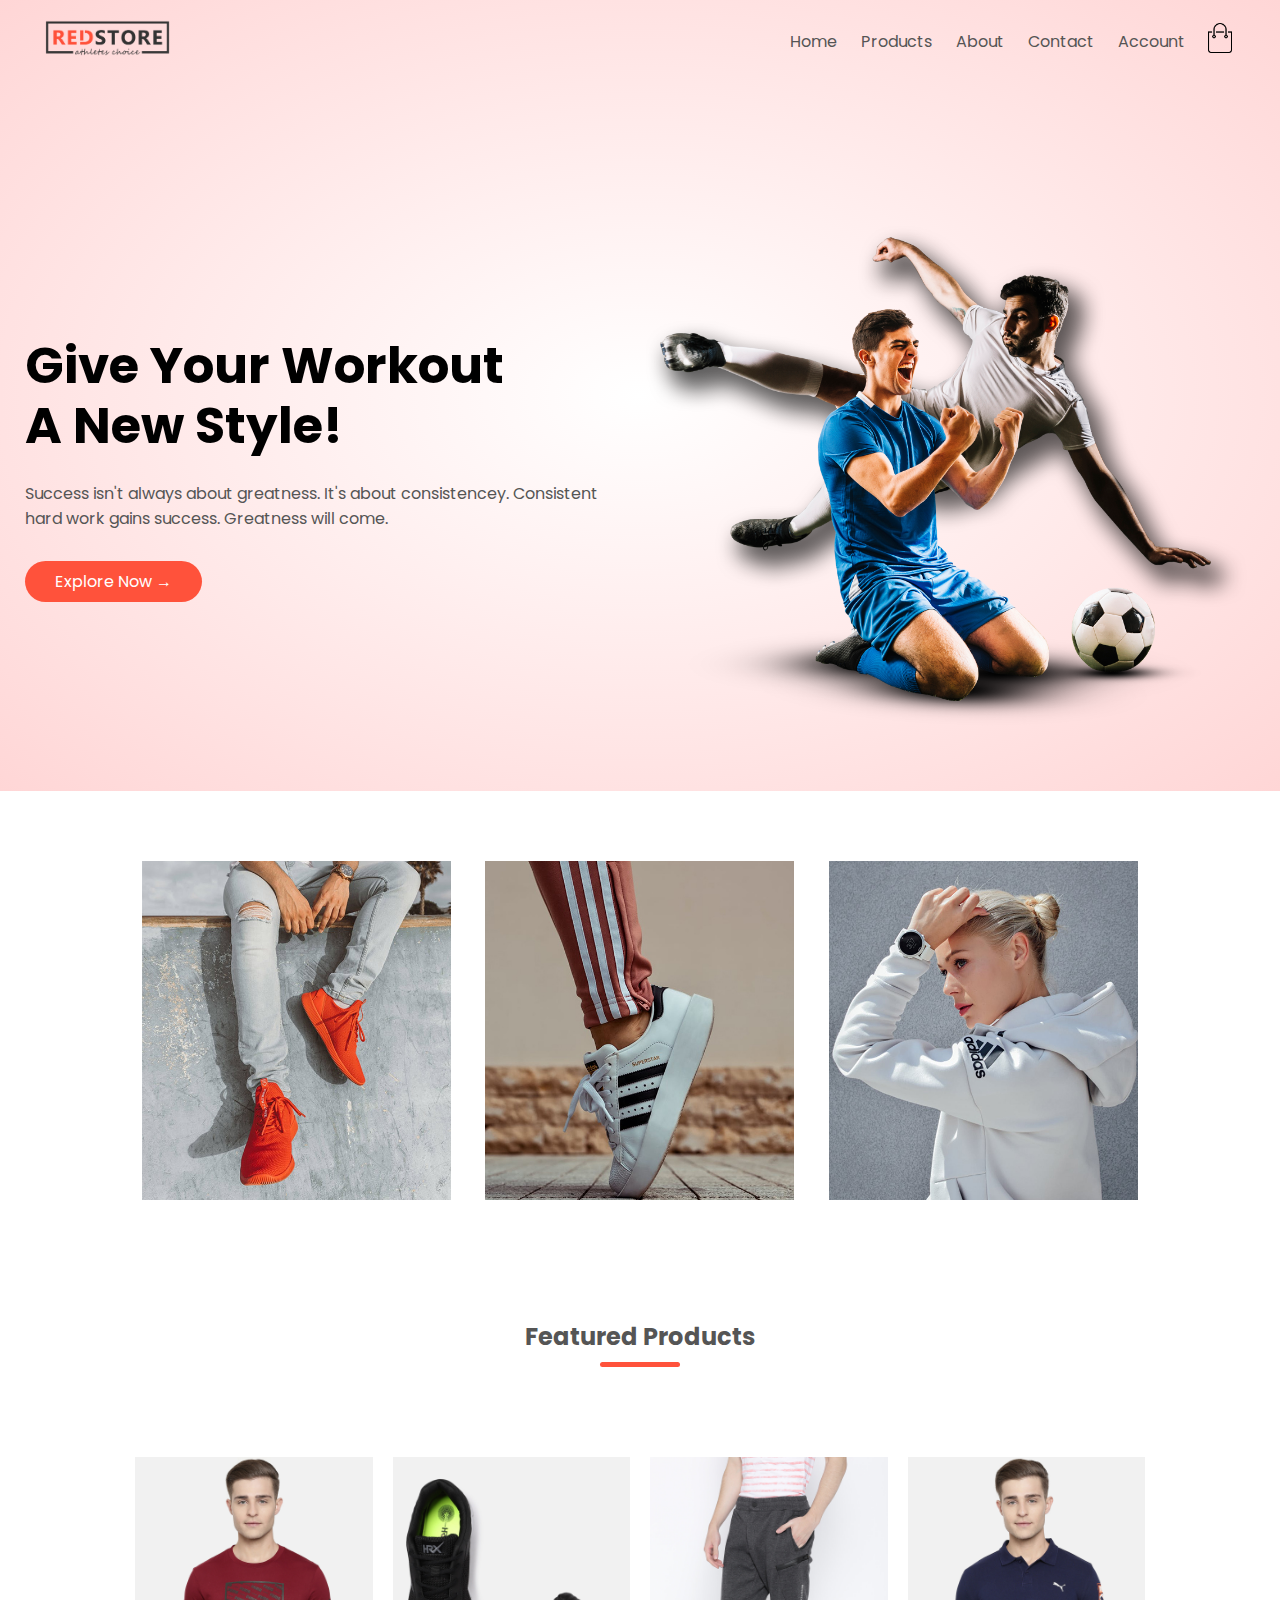
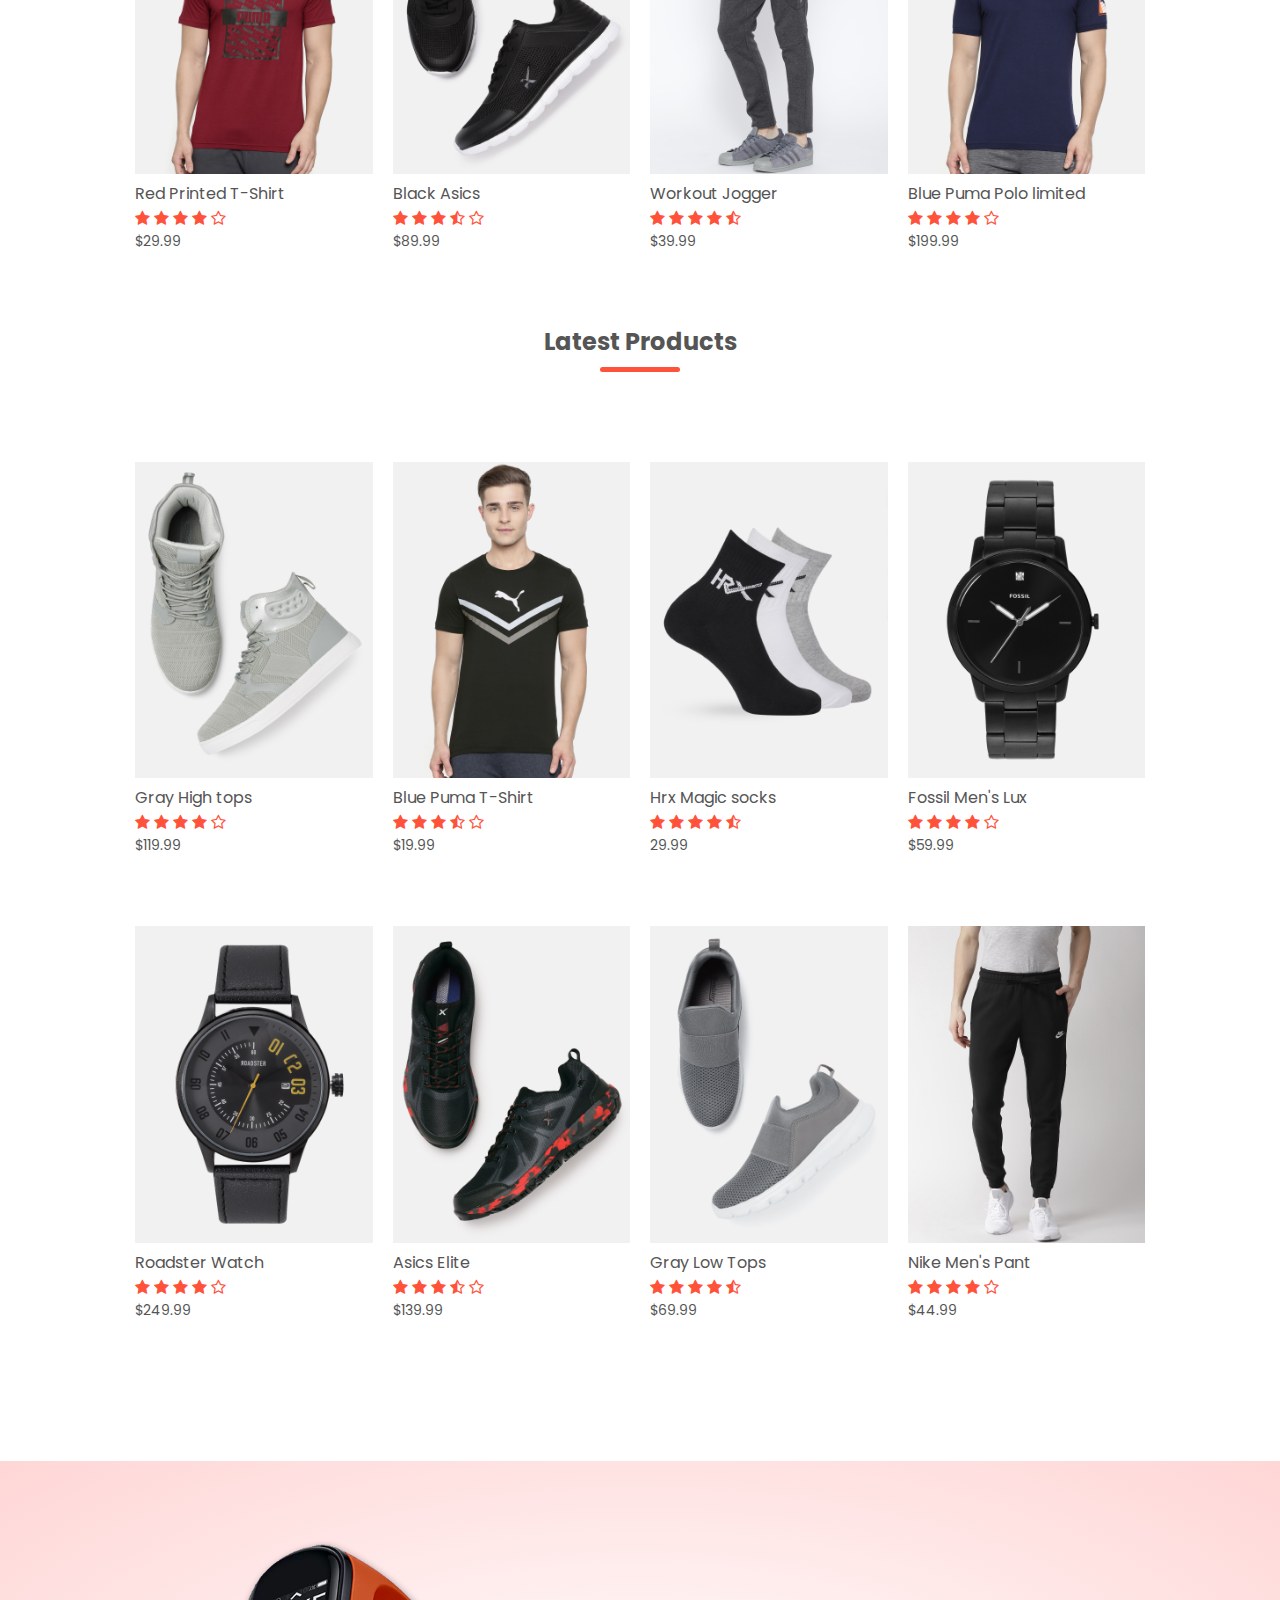
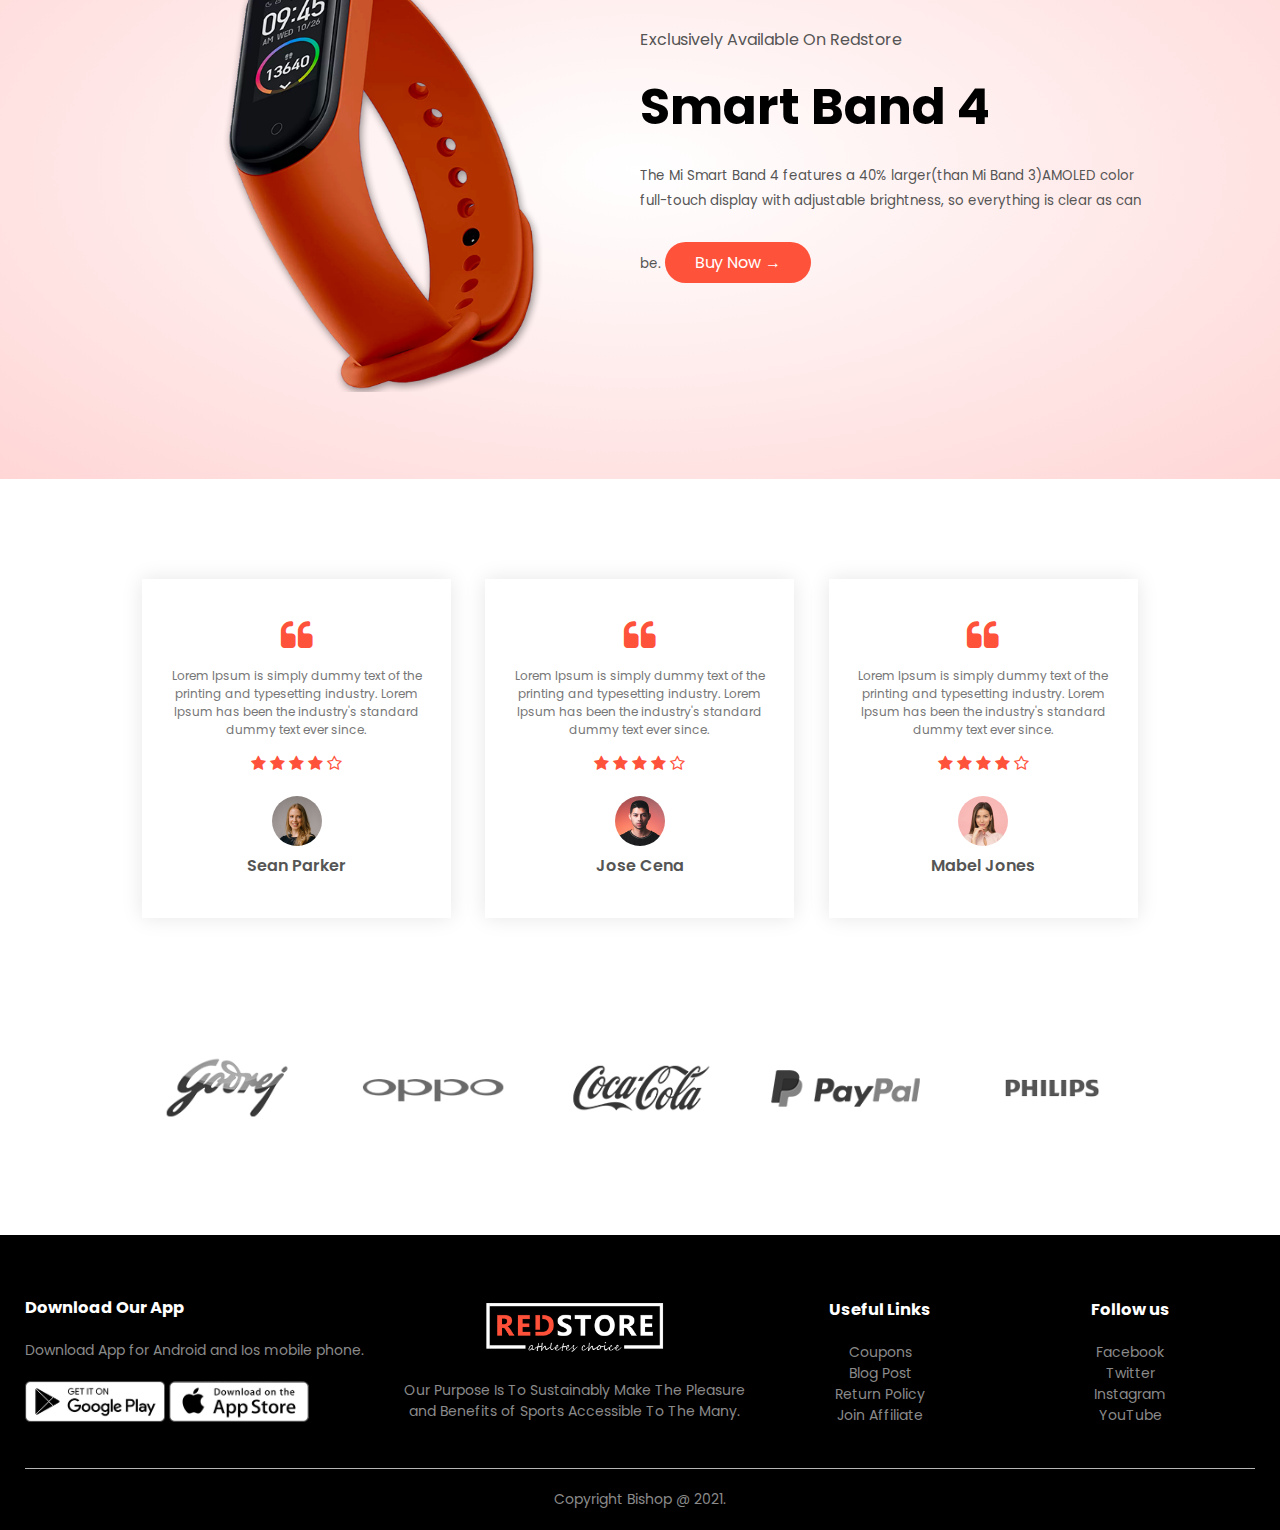
<file: index.html>
<!DOCTYPE html>
<html lang="en" dir="ltr">

<head>
  <meta charset="utf-8">
  <meta name="viewport" content="width=device-width, initial-scale=1.0">
  <title>Bishop-Store</title>
  <!-- style sheet -->
  <link rel="stylesheet" href="style.css">
  <!-- Google Fonts -->
  <link href="https://fonts.googleapis.com/css2?family=Poppins:wght@300;400;500;600;700&display=swap" rel="stylesheet">
  <!-- Font Awesome -->
  <link rel="stylesheet" href="https://stackpath.bootstrapcdn.com/font-awesome/4.7.0/css/font-awesome.min.css">


</head>

<body>
  <div class="header">
    <div class="container">
      <div class="navbar">
        <div class="logo">
          <a href="index.html"><img src="images/logo.png" width="125px"></a>
        </div>
        <nav>
          <ul id="MenuItems">
            <li><a href="index.html">Home</a></li>
            <li><a href="products.html">Products</a></li>
            <li><a href="">About</a></li>
            <li><a href="">Contact</a></li>
            <li><a href="account.html">Account</a></li>
          </ul>
        </nav>
         <a href="cart.html"><img src="./images/cart.png" width="30px" height="30px"></a>
        <img src="./images/menu.png" class="menu-icon" onclick="menutoggle()">
      </div>
      <div class="row">
        <div class="col-2">
          <h1>Give Your Workout<br>A New Style!</h1>
          <p>Success isn't always about greatness. It's about consistencey. Consistent<br>hard work gains success. Greatness will come.</p>
          <a href="" class="btn">Explore Now &#8594;</a>
        </div>
        <div class="col-2">
          <img src="./images/image1.png">
        </div>
      </div>
    </div>
  </div>



  <!-- Featured Categories -->
  <div class="categories">
    <div class="small-container">
      <div class="row">
        <div class="col-3">
          <img src="./images/category-1.jpg">
        </div>
        <div class="col-3">
          <img src="./images/category-2.jpg">
        </div>
        <div class="col-3">
          <img src="./images/category-3.jpg">
        </div>
      </div>
    </div>

  </div>
  <!-- featured Products -->
  <div class="small-container">
    <h2 class="title">Featured Products</h2>
    <div class="row">
      <div class="col-4">
        <a href="product-details.html"><img src="./images/product-1.jpg"></a>
        <a href="product-details.html"><h4>Red Printed T-Shirt</h4></a>
        <div class="rating">
          <i class="fa fa-star"></i>
          <i class="fa fa-star"></i>
          <i class="fa fa-star"></i>
          <i class="fa fa-star"></i>
          <i class="fa fa-star-o"></i>
        </div>
        <p>$29.99</p>
      </div>
      <div class="col-4">
        <img src="./images/product-2.jpg">
        <h4>Black Asics</h4>
        <div class="rating">
          <i class="fa fa-star"></i>
          <i class="fa fa-star"></i>
          <i class="fa fa-star"></i>
          <i class="fa fa-star-half-o"></i>
          <i class="fa fa-star-o"></i>
        </div>
        <p>$89.99</p>
      </div>
      <div class="col-4">
        <img src="./images/product-3.jpg">
        <h4>Workout Jogger</h4>
        <div class="rating">
          <i class="fa fa-star"></i>
          <i class="fa fa-star"></i>
          <i class="fa fa-star"></i>
          <i class="fa fa-star"></i>
          <i class="fa fa-star-half-o"></i>
        </div>
        <p>$39.99</p>
      </div>
      <div class="col-4">
        <img src="./images/product-4.jpg">
        <h4>Blue Puma Polo limited</h4>
        <div class="rating">
          <i class="fa fa-star"></i>
          <i class="fa fa-star"></i>
          <i class="fa fa-star"></i>
          <i class="fa fa-star"></i>
          <i class="fa fa-star-o"></i>
        </div>
        <p>$199.99</p>
      </div>
    </div>
    <h2 class="title">Latest Products</h2>
    <div class="row">
      <div class="col-4">
        <img src="./images/product-5.jpg">
        <h4>Gray High tops</h4>
        <div class="rating">
          <i class="fa fa-star"></i>
          <i class="fa fa-star"></i>
          <i class="fa fa-star"></i>
          <i class="fa fa-star"></i>
          <i class="fa fa-star-o"></i>
        </div>
        <p>$119.99</p>
      </div>
      <div class="col-4">
        <img src="./images/product-6.jpg">
        <h4>Blue Puma T-Shirt</h4>
        <div class="rating">
          <i class="fa fa-star"></i>
          <i class="fa fa-star"></i>
          <i class="fa fa-star"></i>
          <i class="fa fa-star-half-o"></i>
          <i class="fa fa-star-o"></i>
        </div>
        <p>$19.99</p>
      </div>
      <div class="col-4">
        <img src="./images/product-7.jpg">
        <h4>Hrx Magic socks</h4>
        <div class="rating">
          <i class="fa fa-star"></i>
          <i class="fa fa-star"></i>
          <i class="fa fa-star"></i>
          <i class="fa fa-star"></i>
          <i class="fa fa-star-half-o"></i>
        </div>
        <p>29.99</p>
      </div>
      <div class="col-4">
        <img src="./images/product-8.jpg">
        <h4>Fossil Men's Lux</h4>
        <div class="rating">
          <i class="fa fa-star"></i>
          <i class="fa fa-star"></i>
          <i class="fa fa-star"></i>
          <i class="fa fa-star"></i>
          <i class="fa fa-star-o"></i>
        </div>
        <p>$59.99</p>
      </div>
      <div class="row">
        <div class="col-4">
          <img src="./images/product-9.jpg">
          <h4>Roadster Watch</h4>
          <div class="rating">
            <i class="fa fa-star"></i>
            <i class="fa fa-star"></i>
            <i class="fa fa-star"></i>
            <i class="fa fa-star"></i>
            <i class="fa fa-star-o"></i>
          </div>
          <p>$249.99</p>
        </div>
        <div class="col-4">
          <img src="./images/product-10.jpg">
          <h4>Asics Elite</h4>
          <div class="rating">
            <i class="fa fa-star"></i>
            <i class="fa fa-star"></i>
            <i class="fa fa-star"></i>
            <i class="fa fa-star-half-o"></i>
            <i class="fa fa-star-o"></i>
          </div>
          <p>$139.99</p>
        </div>
        <div class="col-4">
          <img src="./images/product-11.jpg">
          <h4>Gray Low Tops</h4>
          <div class="rating">
            <i class="fa fa-star"></i>
            <i class="fa fa-star"></i>
            <i class="fa fa-star"></i>
            <i class="fa fa-star"></i>
            <i class="fa fa-star-half-o"></i>
          </div>
          <p>$69.99</p>
        </div>
        <div class="col-4">
          <img src="./images/product-12.jpg">
          <h4>Nike Men's Pant</h4>
          <div class="rating">
            <i class="fa fa-star"></i>
            <i class="fa fa-star"></i>
            <i class="fa fa-star"></i>
            <i class="fa fa-star"></i>
            <i class="fa fa-star-o"></i>
          </div>
          <p>$44.99</p>
        </div>
      </div>
    </div>
  </div>
  <!-- Offers -->
  <div class="offer">
    <div class="small-container" class="offer-img">
      <div class="row">
        <div class="col-2">
          <img src="./images/exclusive.png">
        </div>
        <div class="col-2">
          <p>Exclusively Available On Redstore</p>
          <h1>Smart Band 4</h1>
          <small>The Mi Smart Band 4 features a 40% larger(than Mi Band 3)AMOLED color full-touch display with adjustable brightness, so everything is clear as can be.</small>
          <a href="" class="btn">Buy Now &#8594;</a>
        </div>
      </div>
    </div>
  </div>

  <!--- Testimonials ---->
  <div class="testimonial">
    <div class="small-container">
      <div class="row">
        <div class="col-3">
          <i class="fa fa-quote-left"></i>
          <p>Lorem Ipsum is simply dummy text of the printing and typesetting industry. Lorem Ipsum has been the industry's standard dummy text ever since.</p>
          <div class="rating">
            <i class="fa fa-star"></i>
            <i class="fa fa-star"></i>
            <i class="fa fa-star"></i>
            <i class="fa fa-star"></i>
            <i class="fa fa-star-o"></i>
          </div>
          <img src="./images/user-1.png">
          <h3>Sean Parker</h3>
        </div>
        <div class="col-3">
          <i class="fa fa-quote-left"></i>
          <p>Lorem Ipsum is simply dummy text of the printing and typesetting industry. Lorem Ipsum has been the industry's standard dummy text ever since.</p>
          <div class="rating">
            <i class="fa fa-star"></i>
            <i class="fa fa-star"></i>
            <i class="fa fa-star"></i>
            <i class="fa fa-star"></i>
            <i class="fa fa-star-o"></i>
          </div>
          <img src="./images/user-2.png">
          <h3>Jose Cena</h3>
        </div>
        <div class="col-3">
          <i class="fa fa-quote-left"></i>
          <p>Lorem Ipsum is simply dummy text of the printing and typesetting industry. Lorem Ipsum has been the industry's standard dummy text ever since.</p>
          <div class="rating">
            <i class="fa fa-star"></i>
            <i class="fa fa-star"></i>
            <i class="fa fa-star"></i>
            <i class="fa fa-star"></i>
            <i class="fa fa-star-o"></i>
          </div>
          <img src="./images/user-3.png">
          <h3>Mabel Jones</h3>
        </div>
      </div>
    </div>
  </div>

  <!--- Brands --->
  <div class="brands">
    <div class="small-container">
      <div class="row">
        <div class="col-5">
          <img src="./images/logo-godrej.png">
        </div>
        <div class="col-5">
          <img src="./images/logo-oppo.png">
        </div>
        <div class="col-5">
          <img src="./images/logo-coca-cola.png">
        </div>
        <div class="col-5">
          <img src="./images/logo-paypal.png">
        </div>
        <div class="col-5">
          <img src="./images/logo-philips.png">
        </div>
      </div>
    </div>
  </div>

  <!-- -footer---->
  <div class="footer">
    <div class="container">
      <div class="row">
        <div class="footer-col-1">
          <h3>Download Our App</h3>
          <p>Download App for Android and Ios mobile phone.</p>
          <div class="app-logo">
            <img src="./images/play-store.png">
            <img src="./images/app-store.png">
          </div>
        </div>
        <div class="footer-col-2">
          <img src="./images/logo-white.png">
          <p>Our Purpose Is To Sustainably Make The Pleasure and Benefits of Sports Accessible To The Many.</p>
        </div>
        <div class="footer-col-3">
          <h3>Useful Links</h3>
          <ul>
            <li>Coupons</li>
            <li>Blog Post</li>
            <li>Return Policy</li>
            <li>Join Affiliate</li>
          </ul>
        </div>
        <div class="footer-col-4">
          <h3>Follow us</h3>
          <ul>
            <li>Facebook</li>
            <li>Twitter</li>
            <li>Instagram</li>
            <li>YouTube</li>
          </ul>
        </div>
      </div>
      <hr>
      <p class="copyright">Copyright Bishop @ 2021.</p>
    </div>
  </div>

  <!--- JavaScript For Togg;e Menu ---->
  <script>
    var MenuItems = document.getElementById("MenuItems");

    MenuItems.style.maxHeight = "0px";

    function menutoggle() {
      if (MenuItems.style.maxHeight == "0px") {
        MenuItems.style.maxHeight = "200px";

      } else {
        MenuItems.style.maxHeight = "0px";
      }
    }
  </script>

</body>

</html>
</file>
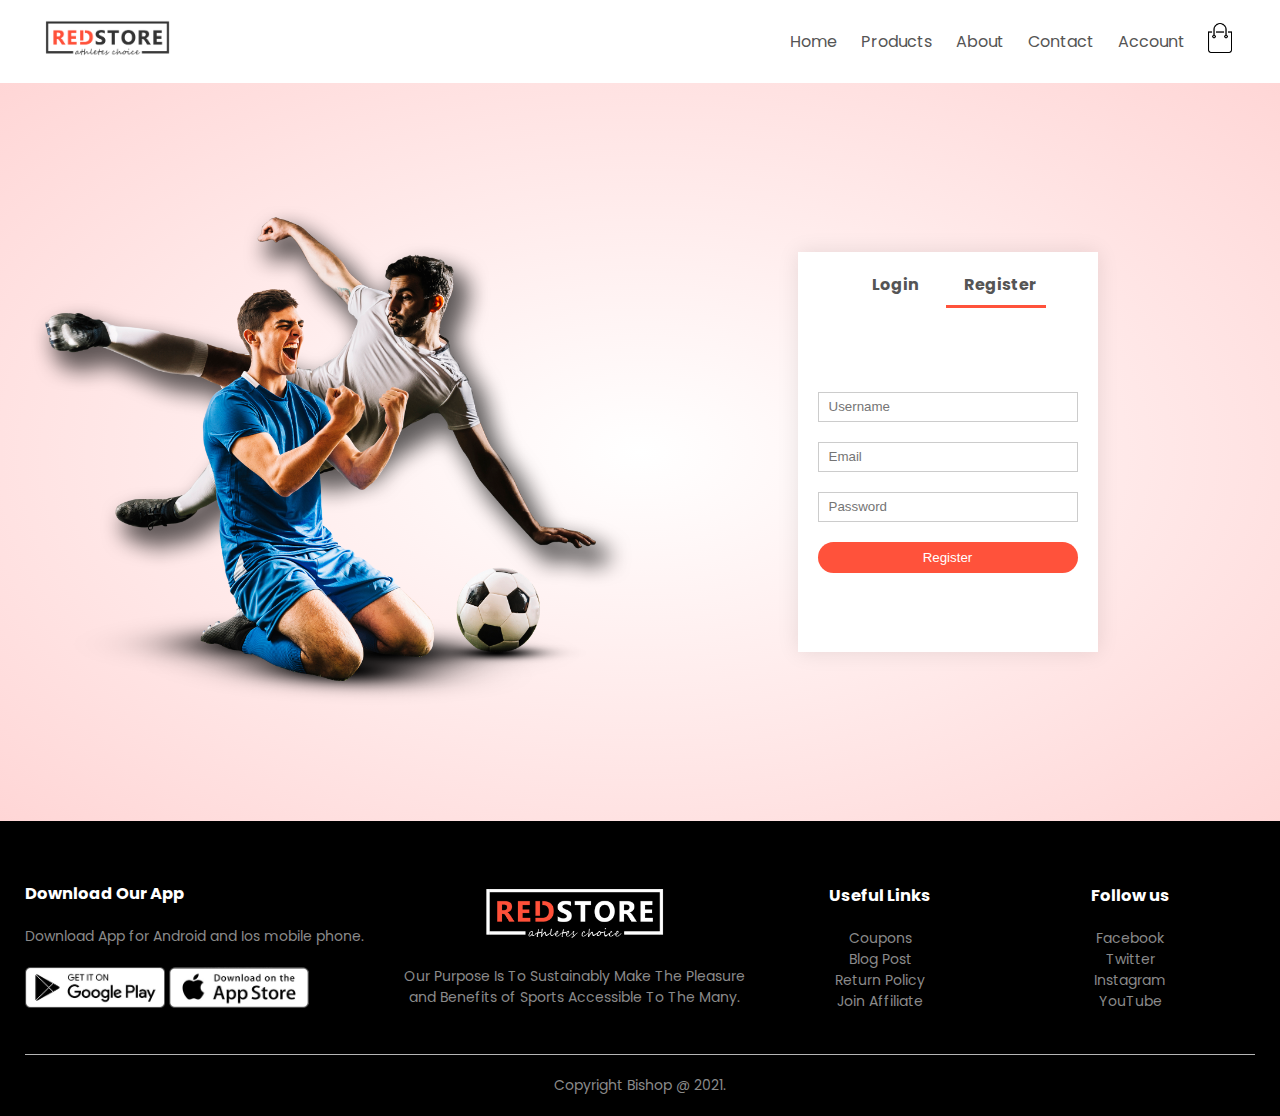
<file: account.html>
<!DOCTYPE html>
<html lang="en" dir="ltr">

<head>
  <meta charset="utf-8">
  <meta name="viewport" content="width=device-width, initial-scale=1.0">
  <title>All Products - BishopStore</title>
  <!-- style sheet -->
  <link rel="stylesheet" href="style.css">
  <!-- Google Fonts -->
  <link href="https://fonts.googleapis.com/css2?family=Poppins:wght@300;400;500;600;700&display=swap" rel="stylesheet">
  <!-- Font Awesome -->
  <link rel="stylesheet" href="https://stackpath.bootstrapcdn.com/font-awesome/4.7.0/css/font-awesome.min.css">


</head>

<body>
  <div class="container">
    <div class="navbar">
      <div class="logo">
        <a href="index.html"><img src="images/logo.png" width="125px"></a>
      </div>
      <nav>
        <ul id="MenuItems">
          <li><a href="index.html">Home</a></li>
          <li><a href="products.html">Products</a></li>
          <li><a href="">About</a></li>
          <li><a href="">Contact</a></li>
          <li><a href="account.html">Account</a></li>
        </ul>
      </nav>
       <a href="cart.html"><img src="./images/cart.png" width="30px" height="30px"></a>
      <img src="./images/menu.png" class="menu-icon" onclick="menutoggle()">
    </div>
  </div>
  <!----- Account-Page ------->
  <div class="account-page">
    <div class="container">
      <div class="row">
        <div class="col-2">
          <img src="./images/image1.png" width="100%">
        </div>

        <div class="col-2">
          <div class="form-container">
            <div class="form-btn">
              <span onclick="Login()">Login</span>
              <span onclick="register()">Register</span>
              <hr id="Indicator">
            </div>

            <form id="LoginForm">
              <input type="text" placeholder="Username">
              <input type="password" placeholder="Password">
              <button type="submit" class="btn">Login</button>
              <a href="#">Forgot Password</a>
            </form>

            <form id="RegForm">
              <input type="text" placeholder="Username">
              <input type="email" placeholder="Email">
              <input type="password" placeholder="Password">
              <button type="submit" class="btn">Register</button>
            </form>
          </div>
        </div>
      </div>
    </div>
  </div>
  <!-- -footer---->
  <div class="footer">
    <div class="container">
      <div class="row">
        <div class="footer-col-1">
          <h3>Download Our App</h3>
          <p>Download App for Android and Ios mobile phone.</p>
          <div class="app-logo">
            <img src="./images/play-store.png">
            <img src="./images/app-store.png">
          </div>
        </div>
        <div class="footer-col-2">
          <img src="./images/logo-white.png">
          <p>Our Purpose Is To Sustainably Make The Pleasure and Benefits of Sports Accessible To The Many.</p>
        </div>
        <div class="footer-col-3">
          <h3>Useful Links</h3>
          <ul>
            <li>Coupons</li>
            <li>Blog Post</li>
            <li>Return Policy</li>
            <li>Join Affiliate</li>
          </ul>
        </div>
        <div class="footer-col-4">
          <h3>Follow us</h3>
          <ul>
            <li>Facebook</li>
            <li>Twitter</li>
            <li>Instagram</li>
            <li>YouTube</li>
          </ul>
        </div>
      </div>
      <hr>
      <p class="copyright">Copyright Bishop @ 2021.</p>
    </div>
  </div>

  <!--- JavaScript For Togg;e Menu ---->
  <script>
    var MenuItems = document.getElementById("MenuItems");

    MenuItems.style.maxHeight = "0px";

    function menutoggle() {
      if (MenuItems.style.maxHeight == "0px") {
        MenuItems.style.maxHeight = "200px";

      } else {
        MenuItems.style.maxHeight = "0px";
      }
    }
  </script>

  <!----- JavaScript For Toggle Form ------->
  <script>
    var LoginForm = document.getElementById("LoginForm");
    var RegForm = document.getElementById("RegForm");
    var Indicator = document.getElementById("Indicator");

      function register() {
        RegForm.style.transform = "translateX(0px)";
        LoginForm.style.transform = "translateX(0px)";
        Indicator.style.transform = "translateX(100px)";
    }

      function Login() {
        RegForm.style.transform = "translateX(300px)";
        LoginForm.style.transform = "translateX(300px)";
        Indicator.style.transform = "translateX(0px)";
    }
  </script>


</body>

</html>
</file>
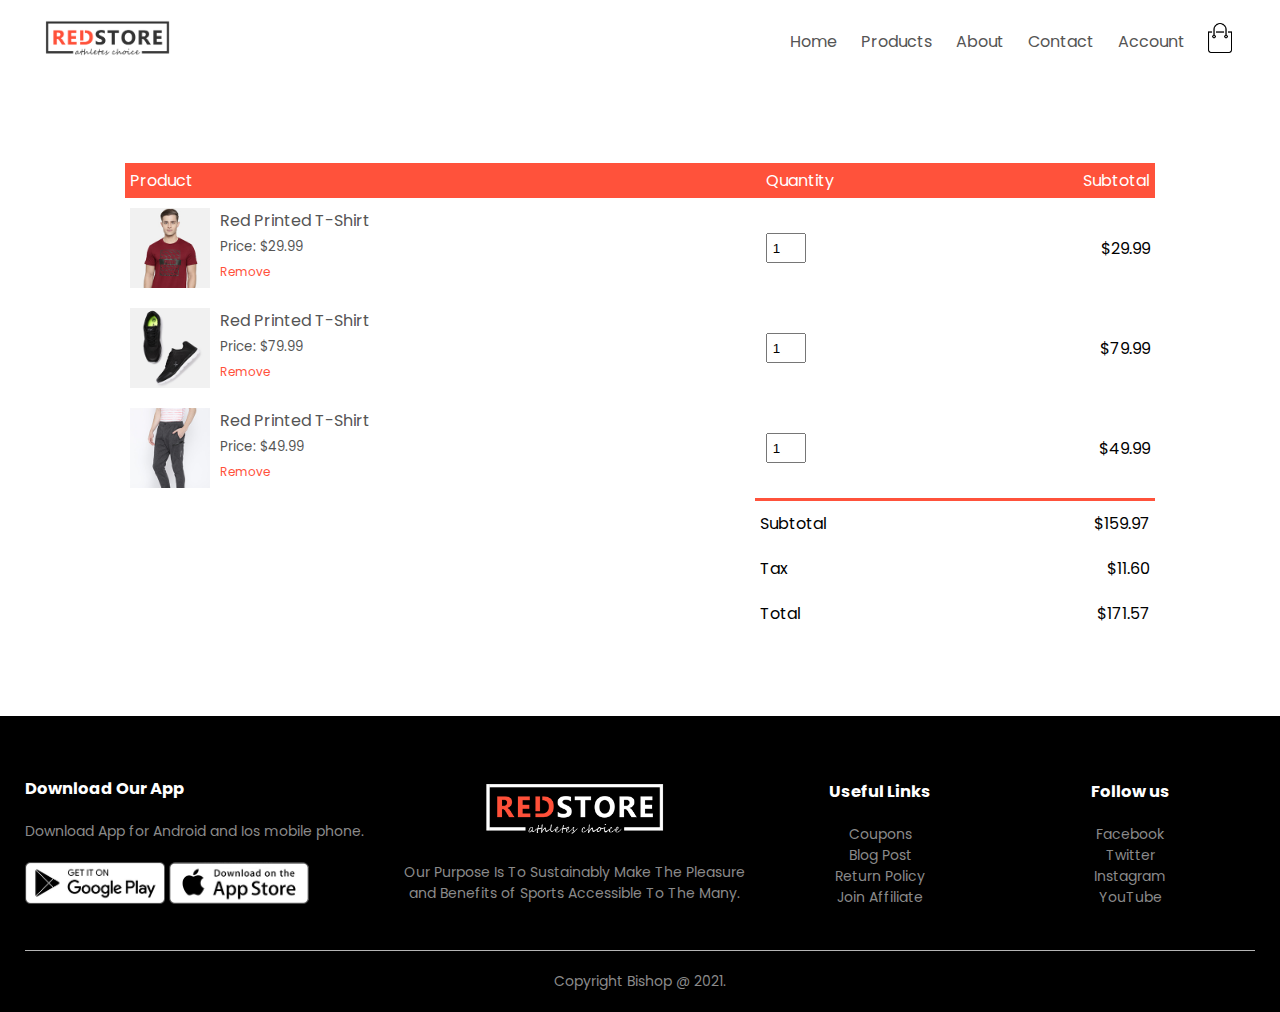
<file: cart.html>
<!DOCTYPE html>
<html lang="en" dir="ltr">

<head>
  <meta charset="utf-8">
  <meta name="viewport" content="width=device-width, initial-scale=1.0">
  <title>All Products - BishopStore</title>
  <!-- style sheet -->
  <link rel="stylesheet" href="style.css">
  <!-- Google Fonts -->
  <link href="https://fonts.googleapis.com/css2?family=Poppins:wght@300;400;500;600;700&display=swap" rel="stylesheet">
  <!-- Font Awesome -->
  <link rel="stylesheet" href="https://stackpath.bootstrapcdn.com/font-awesome/4.7.0/css/font-awesome.min.css">


</head>

<body>
  <div class="container">
    <div class="navbar">
      <div class="logo">
        <a href="index.html"><img src="images/logo.png" width="125px"></a>
      </div>
      <nav>
        <ul id="MenuItems">
          <li><a href="index.html">Home</a></li>
          <li><a href="products.html">Products</a></li>
          <li><a href="">About</a></li>
          <li><a href="">Contact</a></li>
          <li><a href="account.html">Account</a></li>
        </ul>
      </nav>
       <a href="cart.html"><img src="./images/cart.png" width="30px" height="30px"></a>
      <img src="./images/menu.png" class="menu-icon" onclick="menutoggle()">
    </div>
  </div>
  <!------ Cart Item Deatails ------>
  <div class="small-container cart-page">
    <table>
      <tr>
        <th>Product</th>
        <th>Quantity</th>
        <th>Subtotal</th>
      </tr>
      <tr>
        <td>
          <div class="cart-info">
            <img src="./images/buy-1.jpg">
            <div>
              <p>Red Printed T-Shirt</p>
              <small>Price: $29.99</small>
              <br>
              <a href="">Remove</a>
            </div>
          </div>
        </td>
        <td><input type="number" value="1"></td>
        <td>$29.99</td>
      </tr>
      <tr>
        <td>
          <div class="cart-info">
            <img src="./images/buy-2.jpg">
            <div>
              <p>Red Printed T-Shirt</p>
              <small>Price: $79.99</small>
              <br>
              <a href="">Remove</a>
            </div>
          </div>
        </td>
        <td><input type="number" value="1"></td>
        <td>$79.99</td>
      </tr>
      <tr>
        <td>
          <div class="cart-info">
            <img src="./images/buy-3.jpg">
            <div>
              <p>Red Printed T-Shirt</p>
              <small>Price: $49.99</small>
              <br>
              <a href="">Remove</a>
            </div>
          </div>
        </td>
        <td><input type="number" value="1"></td>
        <td>$49.99</td>
      </tr>
    </table>
<div class="total-price">
  <table>
    <tr>
      <td>Subtotal</td>
      <td>$159.97</td>
    </tr>
    <tr>
      <td>Tax</td>
      <td>$11.60</td>
    </tr>
    <tr>
      <td>Total</td>
      <td>$171.57</td>
    </tr>
  </table>
</div>

  </div>
  <!-- -footer---->
  <div class="footer">
    <div class="container">
      <div class="row">
        <div class="footer-col-1">
          <h3>Download Our App</h3>
          <p>Download App for Android and Ios mobile phone.</p>
          <div class="app-logo">
            <img src="./images/play-store.png">
            <img src="./images/app-store.png">
          </div>
        </div>
        <div class="footer-col-2">
          <img src="./images/logo-white.png">
          <p>Our Purpose Is To Sustainably Make The Pleasure and Benefits of Sports Accessible To The Many.</p>
        </div>
        <div class="footer-col-3">
          <h3>Useful Links</h3>
          <ul>
            <li>Coupons</li>
            <li>Blog Post</li>
            <li>Return Policy</li>
            <li>Join Affiliate</li>
          </ul>
        </div>
        <div class="footer-col-4">
          <h3>Follow us</h3>
          <ul>
            <li>Facebook</li>
            <li>Twitter</li>
            <li>Instagram</li>
            <li>YouTube</li>
          </ul>
        </div>
      </div>
      <hr>
      <p class="copyright">Copyright Bishop @ 2021.</p>
    </div>
  </div>

  <!--- JavaScript For Togg;e Menu ---->
  <script>
    var MenuItems = document.getElementById("MenuItems");

    MenuItems.style.maxHeight = "0px";

    function menutoggle() {
      if (MenuItems.style.maxHeight == "0px") {
        MenuItems.style.maxHeight = "200px";

      } else {
        MenuItems.style.maxHeight = "0px";
      }
    }
  </script>

</body>

</html>
</file>
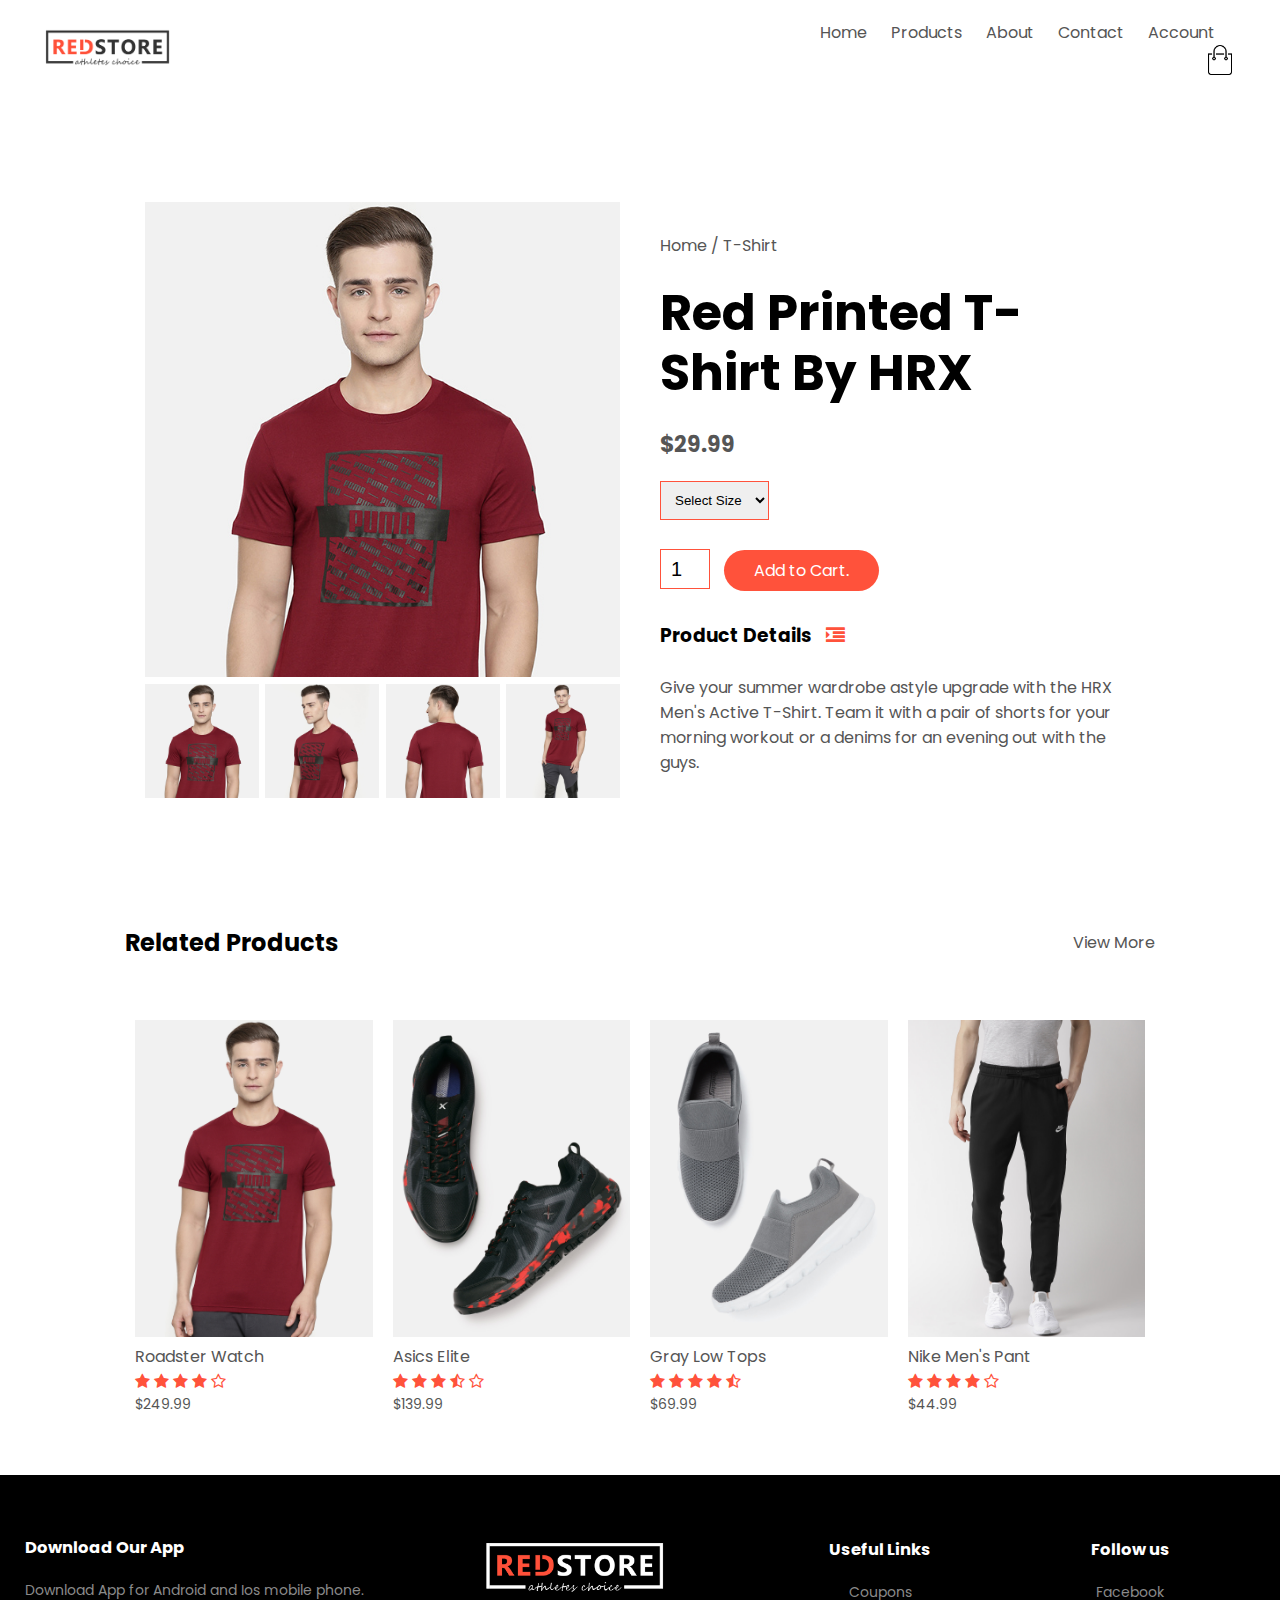
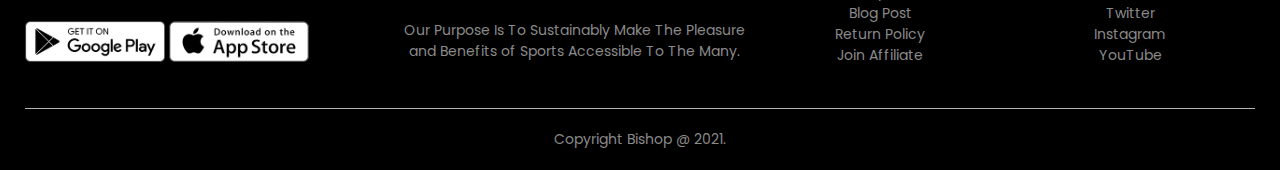
<file: product-details.html>
<!DOCTYPE html>
<html lang="en" dir="ltr">

<head>
  <meta charset="utf-8">
  <meta name="viewport" content="width=device-width, initial-scale=1.0">
  <title>All Products - BishopStore</title>
  <!-- style sheet -->
  <link rel="stylesheet" href="style.css">
  <!-- Google Fonts -->
  <link href="https://fonts.googleapis.com/css2?family=Poppins:wght@300;400;500;600;700&display=swap" rel="stylesheet">
  <!-- Font Awesome -->
  <link rel="stylesheet" href="https://stackpath.bootstrapcdn.com/font-awesome/4.7.0/css/font-awesome.min.css">


</head>

<body>
  <div class="container">
    <div class="navbar">
      <div class="logo">
        <img src="images/logo.png" width="125px">
      </div>
      <nav>
        <nav>
          <ul id="MenuItems">
            <li><a href="index.html">Home</a></li>
            <li><a href="products.html">Products</a></li>
            <li><a href="">About</a></li>
            <li><a href="">Contact</a></li>
            <li><a href="account.html">Account</a></li>
          </ul>
        </nav>
         <a href="cart.html"><img src="./images/cart.png" width="30px" height="30px"></a>
      <img src="./images/menu.png" class="menu-icon" onclick="menutoggle()">
    </div>
  </div>

  <!---------- Single Product Details ---------->

  <div class="small-container single-product">
    <div class="row">
      <div class="col-2">
        <img src="./images/gallery-1.jpg" width="100%" id="ProductImg">

        <div class="small-img-row">
          <div class="small-img-col">
            <img src="./images/gallery-1.jpg" width="100%" class="small-img">
          </div>
          <div class="small-img-col">
            <img src="./images/gallery-2.jpg" width="100%" class="small-img">
          </div>
          <div class="small-img-col">
            <img src="./images/gallery-3.jpg" width="100%" class="small-img">
          </div>
          <div class="small-img-col">
            <img src="./images/gallery-4.jpg" width="100%" class="small-img">
          </div>
        </div>

      </div>

      <div class=" col-2">
        <p>Home / T-Shirt</p>
        <h1>Red Printed T-Shirt By HRX</h1>
        <h4>$29.99</h4>
        <select>
          <option>Select Size</option>
          <option>XXL</option>
          <option>XL</option>
          <option>large</option>
          <option>Medium</option>
          <option>Small</option>
        </select>
        <input type="number" value="1">
        <a href="" class="btn">Add to Cart.</a>

        <h3>Product Details <i class="fa fa-indent"></i></h3>
        <br>
        <p>Give your summer wardrobe astyle upgrade with the HRX Men's Active T-Shirt. Team it with a pair of shorts for your morning workout or a denims for an evening out with the guys.</p>
      </div>
    </div>
  </div>
  <!------- Title -------->
  <div class="small-container">
    <div class="row row-2">
      <h2>Related Products</h2>
      <p>View More</p>
    </div>
  </div>

  <!------- Products -------->

  <div class="small-container">

    <div class="row">
      <div class="col-4">
        <a href="product-details.html"><img src="./images/product-1.jpg"></a>
        <h4>Roadster Watch</h4>
        <div class="rating">
          <i class="fa fa-star"></i>
          <i class="fa fa-star"></i>
          <i class="fa fa-star"></i>
          <i class="fa fa-star"></i>
          <i class="fa fa-star-o"></i>
        </div>
        <p>$249.99</p>
      </div>
      <div class="col-4">
        <img src="./images/product-10.jpg">
        <h4>Asics Elite</h4>
        <div class="rating">
          <i class="fa fa-star"></i>
          <i class="fa fa-star"></i>
          <i class="fa fa-star"></i>
          <i class="fa fa-star-half-o"></i>
          <i class="fa fa-star-o"></i>
        </div>
        <p>$139.99</p>
      </div>
      <div class="col-4">
        <img src="./images/product-11.jpg">
        <h4>Gray Low Tops</h4>
        <div class="rating">
          <i class="fa fa-star"></i>
          <i class="fa fa-star"></i>
          <i class="fa fa-star"></i>
          <i class="fa fa-star"></i>
          <i class="fa fa-star-half-o"></i>
        </div>
        <p>$69.99</p>
      </div>
      <div class="col-4">
        <img src="./images/product-12.jpg">
        <h4>Nike Men's Pant</h4>
        <div class="rating">
          <i class="fa fa-star"></i>
          <i class="fa fa-star"></i>
          <i class="fa fa-star"></i>
          <i class="fa fa-star"></i>
          <i class="fa fa-star-o"></i>
        </div>
        <p>$44.99</p>
      </div>
    </div>
  </div>

  <!-- -footer---->
  <div class="footer">
    <div class="container">
      <div class="row">
        <div class="footer-col-1">
          <h3>Download Our App</h3>
          <p>Download App for Android and Ios mobile phone.</p>
          <div class="app-logo">
            <img src="./images/play-store.png">
            <img src="./images/app-store.png">
          </div>
        </div>
        <div class="footer-col-2">
          <img src="./images/logo-white.png">
          <p>Our Purpose Is To Sustainably Make The Pleasure and Benefits of Sports Accessible To The Many.</p>
        </div>
        <div class="footer-col-3">
          <h3>Useful Links</h3>
          <ul>
            <li>Coupons</li>
            <li>Blog Post</li>
            <li>Return Policy</li>
            <li>Join Affiliate</li>
          </ul>
        </div>
        <div class="footer-col-4">
          <h3>Follow us</h3>
          <ul>
            <li>Facebook</li>
            <li>Twitter</li>
            <li>Instagram</li>
            <li>YouTube</li>
          </ul>
        </div>
      </div>
      <hr>
      <p class="copyright">Copyright Bishop @ 2021.</p>
    </div>
  </div>

  <!--- JavaScript For Togg;e Menu ---->
  <script>
    var MenuItems = document.getElementById("MenuItems");

    MenuItems.style.maxHeight = "0px";

    function menutoggle() {
      if (MenuItems.style.maxHeight == "0px") {
        MenuItems.style.maxHeight = "200px";

      } else {
        MenuItems.style.maxHeight = "0px";
      }
    }
  </script>

  <!--- JavaScript For Product Gallery ---->

  <script>
    var ProductImg = document.getElementById("ProductImg");
    var SmallImg = document.getElementsByClassName("small-img");

    SmallImg[0].onclick = function() {
      ProductImg.src = SmallImg[0].src;
    }
    SmallImg[1].onclick = function() {
      ProductImg.src = SmallImg[1].src;
    }
    SmallImg[2].onclick = function() {
      ProductImg.src = SmallImg[2].src;
    }
    SmallImg[3].onclick = function() {
      ProductImg.src = SmallImg[3].src;
    }
  </script>

</body>

</html>
</file>
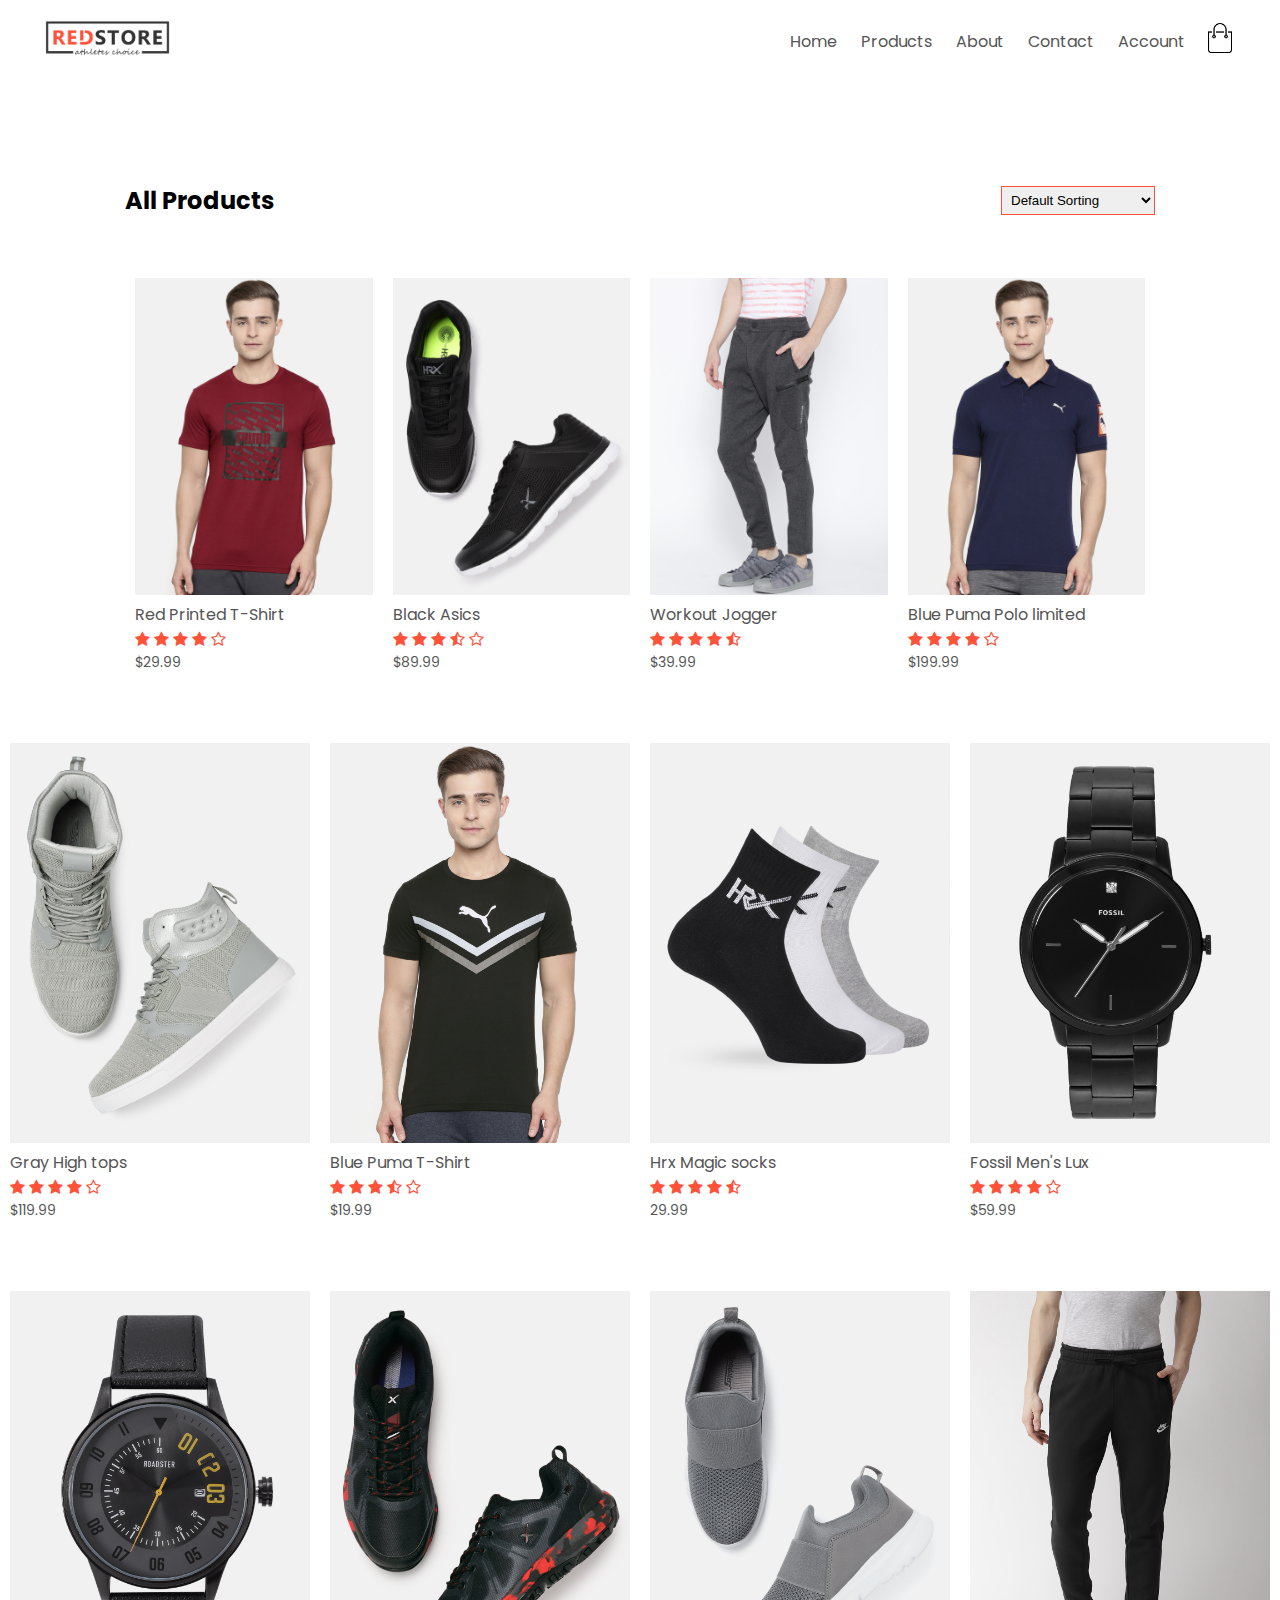
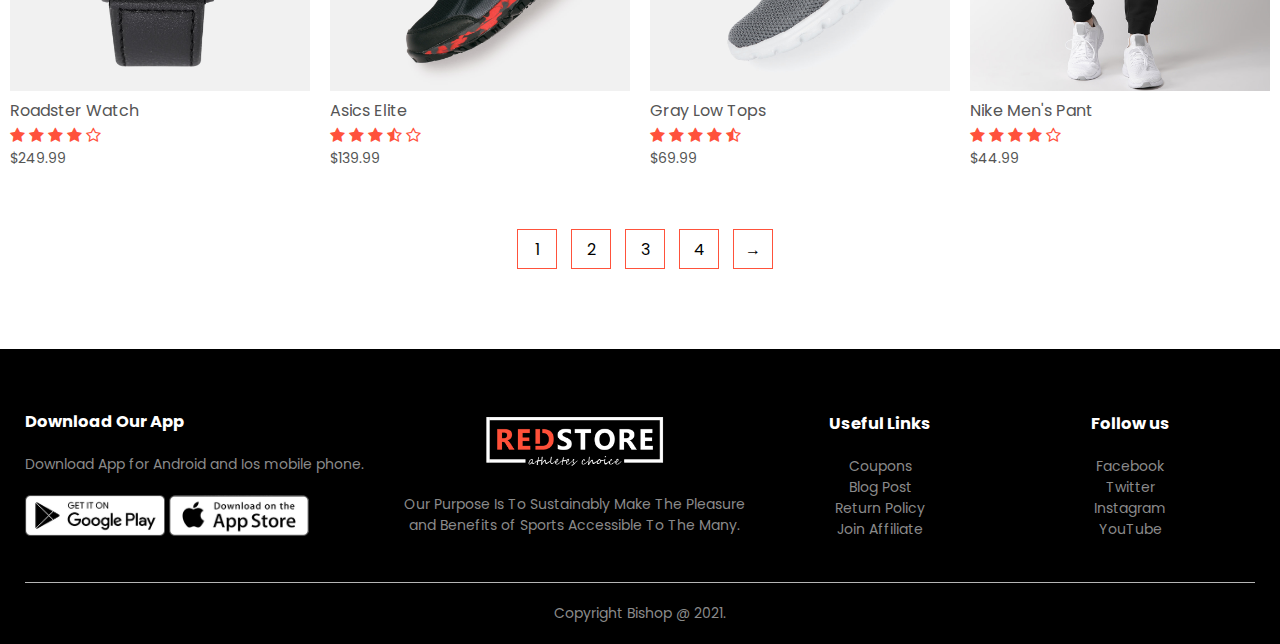
<file: products.html>
<!DOCTYPE html>
<html lang="en" dir="ltr">

<head>
  <meta charset="utf-8">
  <meta name="viewport" content="width=device-width, initial-scale=1.0">
  <title>All Products - BishopStore</title>
  <!-- style sheet -->
  <link rel="stylesheet" href="style.css">
  <!-- Google Fonts -->
  <link href="https://fonts.googleapis.com/css2?family=Poppins:wght@300;400;500;600;700&display=swap" rel="stylesheet">
  <!-- Font Awesome -->
  <link rel="stylesheet" href="https://stackpath.bootstrapcdn.com/font-awesome/4.7.0/css/font-awesome.min.css">


</head>

<body>
  <div class="container">
    <div class="navbar">
      <div class="logo">
        <a href="index.html"><img src="images/logo.png" width="125px"></a>
      </div>
      <nav>
        <ul id="MenuItems">
          <li><a href="index.html">Home</a></li>
          <li><a href="products.html">Products</a></li>
          <li><a href="">About</a></li>
          <li><a href="">Contact</a></li>
          <li><a href="account.html">Account</a></li>
        </ul>
      </nav>
       <a href="cart.html"><img src="./images/cart.png" width="30px" height="30px"></a>
      <img src="./images/menu.png" class="menu-icon" onclick="menutoggle()">
    </div>
  </div>

  <div class="small-container">


    <div class="row row-2">
      <h2>All Products</h2>
      <select>
        <option>Default Sorting</option>
        <option>Sorting by price</option>
        <option>Sorting by popularity</option>
        <option>Sorting by rating</option>
        <option>Sorting by sale</option>
      </select>


    </div>




    <div class="row">
      <div class="col-4">
        <img src="./images/product-1.jpg">
        <h4>Red Printed T-Shirt</h4>
        <div class="rating">
          <i class="fa fa-star"></i>
          <i class="fa fa-star"></i>
          <i class="fa fa-star"></i>
          <i class="fa fa-star"></i>
          <i class="fa fa-star-o"></i>
        </div>
        <p>$29.99</p>
      </div>
      <div class="col-4">
        <img src="./images/product-2.jpg">
        <h4>Black Asics</h4>
        <div class="rating">
          <i class="fa fa-star"></i>
          <i class="fa fa-star"></i>
          <i class="fa fa-star"></i>
          <i class="fa fa-star-half-o"></i>
          <i class="fa fa-star-o"></i>
        </div>
        <p>$89.99</p>
      </div>
      <div class="col-4">
        <img src="./images/product-3.jpg">
        <h4>Workout Jogger</h4>
        <div class="rating">
          <i class="fa fa-star"></i>
          <i class="fa fa-star"></i>
          <i class="fa fa-star"></i>
          <i class="fa fa-star"></i>
          <i class="fa fa-star-half-o"></i>
        </div>
        <p>$39.99</p>
      </div>
      <div class="col-4">
        <img src="./images/product-4.jpg">
        <h4>Blue Puma Polo limited</h4>
        <div class="rating">
          <i class="fa fa-star"></i>
          <i class="fa fa-star"></i>
          <i class="fa fa-star"></i>
          <i class="fa fa-star"></i>
          <i class="fa fa-star-o"></i>
        </div>
        <p>$199.99</p>
      </div>
    </div>
  </div>

  <div class="row">
    <div class="col-4">
      <img src="./images/product-5.jpg">
      <h4>Gray High tops</h4>
      <div class="rating">
        <i class="fa fa-star"></i>
        <i class="fa fa-star"></i>
        <i class="fa fa-star"></i>
        <i class="fa fa-star"></i>
        <i class="fa fa-star-o"></i>
      </div>
      <p>$119.99</p>
    </div>
    <div class="col-4">
      <img src="./images/product-6.jpg">
      <h4>Blue Puma T-Shirt</h4>
      <div class="rating">
        <i class="fa fa-star"></i>
        <i class="fa fa-star"></i>
        <i class="fa fa-star"></i>
        <i class="fa fa-star-half-o"></i>
        <i class="fa fa-star-o"></i>
      </div>
      <p>$19.99</p>
    </div>
    <div class="col-4">
      <img src="./images/product-7.jpg">
      <h4>Hrx Magic socks</h4>
      <div class="rating">
        <i class="fa fa-star"></i>
        <i class="fa fa-star"></i>
        <i class="fa fa-star"></i>
        <i class="fa fa-star"></i>
        <i class="fa fa-star-half-o"></i>
      </div>
      <p>29.99</p>
    </div>
    <div class="col-4">
      <img src="./images/product-8.jpg">
      <h4>Fossil Men's Lux</h4>
      <div class="rating">
        <i class="fa fa-star"></i>
        <i class="fa fa-star"></i>
        <i class="fa fa-star"></i>
        <i class="fa fa-star"></i>
        <i class="fa fa-star-o"></i>
      </div>
      <p>$59.99</p>
    </div>
    <div class="row">
      <div class="col-4">
        <img src="./images/product-9.jpg">
        <h4>Roadster Watch</h4>
        <div class="rating">
          <i class="fa fa-star"></i>
          <i class="fa fa-star"></i>
          <i class="fa fa-star"></i>
          <i class="fa fa-star"></i>
          <i class="fa fa-star-o"></i>
        </div>
        <p>$249.99</p>
      </div>
      <div class="col-4">
        <img src="./images/product-10.jpg">
        <h4>Asics Elite</h4>
        <div class="rating">
          <i class="fa fa-star"></i>
          <i class="fa fa-star"></i>
          <i class="fa fa-star"></i>
          <i class="fa fa-star-half-o"></i>
          <i class="fa fa-star-o"></i>
        </div>
        <p>$139.99</p>
      </div>
      <div class="col-4">
        <img src="./images/product-11.jpg">
        <h4>Gray Low Tops</h4>
        <div class="rating">
          <i class="fa fa-star"></i>
          <i class="fa fa-star"></i>
          <i class="fa fa-star"></i>
          <i class="fa fa-star"></i>
          <i class="fa fa-star-half-o"></i>
        </div>
        <p>$69.99</p>
      </div>
      <div class="col-4">
        <img src="./images/product-12.jpg">
        <h4>Nike Men's Pant</h4>
        <div class="rating">
          <i class="fa fa-star"></i>
          <i class="fa fa-star"></i>
          <i class="fa fa-star"></i>
          <i class="fa fa-star"></i>
          <i class="fa fa-star-o"></i>
        </div>
        <p>$44.99</p>
      </div>
    </div>

    <div class="page-btn">
      <span>1</span>
      <span>2</span>
      <span>3</span>
      <span>4</span>
      <span>&#8594;</span>
    </div>
  </div>

  <!-- -footer---->
  <div class="footer">
    <div class="container">
      <div class="row">
        <div class="footer-col-1">
          <h3>Download Our App</h3>
          <p>Download App for Android and Ios mobile phone.</p>
          <div class="app-logo">
            <img src="./images/play-store.png">
            <img src="./images/app-store.png">
          </div>
        </div>
        <div class="footer-col-2">
          <img src="./images/logo-white.png">
          <p>Our Purpose Is To Sustainably Make The Pleasure and Benefits of Sports Accessible To The Many.</p>
        </div>
        <div class="footer-col-3">
          <h3>Useful Links</h3>
          <ul>
            <li>Coupons</li>
            <li>Blog Post</li>
            <li>Return Policy</li>
            <li>Join Affiliate</li>
          </ul>
        </div>
        <div class="footer-col-4">
          <h3>Follow us</h3>
          <ul>
            <li>Facebook</li>
            <li>Twitter</li>
            <li>Instagram</li>
            <li>YouTube</li>
          </ul>
        </div>
      </div>
      <hr>
      <p class="copyright">Copyright Bishop @ 2021.</p>
    </div>
  </div>

  <!--- JavaScript For Togg;e Menu ---->
  <script>
    var MenuItems = document.getElementById("MenuItems");

    MenuItems.style.maxHeight = "0px";

    function menutoggle() {
      if (MenuItems.style.maxHeight == "0px") {
        MenuItems.style.maxHeight = "200px";

      } else {
        MenuItems.style.maxHeight = "0px";
      }
    }
  </script>

</body>

</html>
</file>
<file: style.css>
* {
  margin: 0;
  padding: 0;
  box-sizing: border-box;
}

body {
  font-family: "Poppins", sans-serif;
}

.navbar {
  display: flex;
  align-items: center;
  padding: 20px;
}

nav {
  flex: 1;
  text-align: right;
}

nav ul {
  display: inline-block;
  list-style-type: none;
}

nav ul li {
  display: inline-block;
  margin-right: 20px;
}

a {
  text-decoration: none;
  color: #555;
}

p {
  color: #555;
}

.container {
  max-width: 1300px;
  margin: auto;
  padding-left: 25px;
  padding-right: 25px;
}

.row {
  display: flex;
  align-items: center;
  flex-wrap: wrap;
  justify-content: space-around;
}

.col-2 {
  flex-basis: 50%;
  min-width: 300px;
}

.col-2 img {
  max-width: 100%;
  padding: 50px 0;
}

.col-2 h1 {
  font-size: 50px;
  line-height: 60px;
  margin: 25px 0;
}

.btn {
  display: inline-block;
  background: #ff523b;
  color: #fff;
  padding: 8px 30px;
  margin: 30px 0;
  border-radius: 30px;
  transition: background 0.5s;
}

.btn:hover {
  background: #563434;
}

.header {
  background: radial-gradient(#fff, #ffd6d6);
}

.header .row {
  margin-top: 70px;
}

.categories {
  margin: 70px 0;
}

.col-3 {
  flex-basis: 30%;
  min-width: 250px;
  margin-bottom: 30px;
}

.col-3 img {
  width: 100%;
}

.small-container {
  max-width: 1080px;
  margin: auto;
  padding-left: 25px;
  padding-right: 25px;
}

.col-4 {
  flex-basis: 25%;
  padding: 10px;
  min-width: 200px;
  margin-bottom: 50px;
  transition: transform 0.5s;
}

.col-4 img {
  width: 100%;
}

.title {
  text-align: center;
  margin: 0 auto 80px;
  position: relative;
  line-height: 60px;
  color: #555;
}

.title::after {
  content: "";
  background: #ff523b;
  width: 80px;
  height: 5px;
  border-radius: 5px;
  position: absolute;
  bottom: 0;
  left: 50%;
  transform: translateX(-50%);
}

h4 {
  color: #555;
  font-weight: normal;
}

.col-4 p {
  font-size: 14px;
}

.rating .fa {
  color: #ff523b;
}

.col-4:hover {
  transform: translateY(-5px);
}

/*-------- Offer --------*/
.offer {
  background: radial-gradient(#fff, #ffd6d6);
  margin-top: 80px;
  padding: 30px 0;
}

.col-2 .offer-img {
  padding: 50px;
}

small {
  color: #555;
}

/*   Testimonial   */
.testimonial {
  padding-top: 100px;
}

.testimonial .col-3 {
  text-align: center;
  padding: 40px 20px;
  box-shadow: 0 0 20px 0px rgba(0, 0, 0, 0.1);
  cursor: pointer;
  transition: transform 0.5s;
}

.testimonial .col-3 img {
  width: 50px;
  margin-top: 20px;
  border-radius: 50%;
}

.testimonial .col-3:hover {
  transform: translateY(-10px);
}

.fa.fa-quote-left {
  font-size: 34px;
  color: #ff523b;
}

.col-3 p {
  font-size: 12px;
  margin: 12px 0;
  color: #777;
}

.testimonial .col-3 h3 {
  font-weight: 600;
  color: #555;
  font-size: 16px;
}

/*      Brands     */
.brands {
  margin: 100px auto;
}

.col-5 {
  width: 160px;
}

.col-5 img {
  width: 100%;
  cursor: pointer;
  filter: grayscale(100%);
}

.col-5 img:hover {
  filter: grayscale(0);
}

/*   Footer */
.footer {
  background: #000;
  color: #8a8a8a;
  font-size: 14px;
  padding: 60px 0 20px;
}

.footer p {
  color: #8a8a8a;
}

.footer h3 {
  color: #fff;
  margin-bottom: 20px;
}

.footer-col-1, .footer-col-2, .footer-col-3, .footer-col-4 {
  min-width: 250px;
  margin-bottom: 20px;
}

.footer-col-1 {
  flex-basis: 30%;
}

.footer-col-2 {
  flex: 1;
  text-align: center;
}

.footer-col-2 img {
  width: 180px;
  margin-bottom: 20px;
}

.footer-col-3, .footer-col-4 {
  flex-basis: 12%;
  text-align: center;
}

ul {
  list-style-type: none;
}

.app-logo {
  margin-top: 20px;
}

.app-logo img {
  width: 140px;
}

.footer hr {
  border: none;
  background: #b5b5b5;
  height: 1px;
  margin: 20px 0;
}

.copyright {
  text-align: center;
}

.menu-icon {
  width: 28px;
  margin-left: 20px;
  display: none;
}

/*   Media Query For Menu  */
@media only screen and (max-width: 800px) {

  nav ul {
    position: absolute;
    top: 70px;
    left: 0;
    background: #333;
    width: 100%;
    overflow: hidden;
    transition: max-height 0.5s;
  }

  nav ul li {
    display: block;
    margin-right: 50px;
    margin-top: 10px;
    margin-bottom: 10px;
  }

  nav ul li a {
    color: #fff;
  }

  .menu-icon {
    display: block;
    cursor: pointer;
  }
}

/*     All Products Page */

.row-2 {
  justify-content: space-between;
  margin: 100px auto 50px;
}

select{
  border: 1px solid #ff523b;
  padding: 5px;
}
select:focus{
  outline: none;
}

.page-btn {
  margin: 0 auto 80px;

}
.page-btn span {
  display: inline-block;
  border: 1px solid #ff523b;
  margin-left: 10px;
  width: 40px;
  height: 40px;
  text-align: center;
  line-height: 40px;
  cursor: pointer;
}
.page-btn span:hover {
  background: #ff523b;
  color: #fff;
}

/*-------------Single Product Details ------------*/

.single-product {
  margin-top: 80px;
}

.single-product .col-2 img{
  padding: 0;
}
.single-product .col-2{
  padding: 20px;
}
.single-product h4{
  margin: 20px 0;
  font-size: 22px;
  font-weight: bold;
}
.single-product select{
  display: block;
  padding: 10px;
  margin-top: 20px;
}
.single-product input{
  width: 50px;
  height: 40px;
  padding-left: 10px;
  font-size: 20px;
  margin-right: 10px;
  border: 1px solid #ff523b;
}
.input:focus{
  outline: none;
}
.single-product .fa{
  color: #ff523b;
  margin-left: 10px;
}
.small-img-row{
  display: flex;
  justify-content: space-between;
}
.small-img-col{
  flex-basis: 24%;
  cursor: pointer;
}

/*     Cart Items          */

.cart-page {
  margin: 80px auto;
}
table {
  width: 100%;
  border-collapse: collapse;
}
.cart-info{
  display: flex;
  flex-wrap: wrap;
}
th{
  text-align: left;
  padding: 5px;
  color: #fff;
  background: #ff523b;
  font-weight: normal;
}
td{
  padding: 10px 5px;
}
td input {
  width: 40px;
  height: 30px;
  padding: 5px;
}
td a {
  color: #ff523b;
  font-size: 12px;
}
td img {
  width: 80px;
  height: 80px;
  margin-right: 10px;
}
.total-price {
  display: flex;
  justify-content: flex-end;
}
.total-price table {
  border-top: 3px solid #ff523b;
  width: 100%;
  max-width: 400px;
}
td:last-child{
  text-align: right;
}
th:last-child{
  text-align: right;
}
/*     Account-Page     */
.account-page{
  padding: 50px 0;
  background: radial-gradient(#fff,#ffd6d6);
}

.form-container{
  background: #fff;
  width: 300px;
  height: 400px;
  position: relative;
  text-align: center;
  padding: 20px 0;
  margin: auto;
  box-shadow: 0 0 20px 0px rgba(0,0,0,0.1);
  overflow: hidden;
}
.form-container span{
  font-weight: bold;
  padding: 0 10px;
  color: #555;
  cursor: pointer;
  width: 100px;
  display: inline-block;
}
.form-btn{
  display: inline-block;
}
.form-container form{
  max-width: 300px;
  padding: 0 20px;
  position: absolute;
  top: 130px;
  transition: transform 1s;
}
form input{
  width: 100%;
  height: 30px;
  margin: 10px 0;
  padding: 0 10px;
  border: 1px solid #ccc;
}
form .btn{
  width: 100%;
  border: none;
  cursor: pointer;
  margin: 10px 0;
}
form .btn:focus{
  outline: none;
}
#LoginForm{
  left: -300px;
}
#RegForm{
  left: 0;
}
form a{
  font-size: 12px;
}
#Indicator{
  width: 100px;
  border: none;
  background: #ff523b;
  height: 3px;
  margin-top: 8px;
  transform: translateX(100px);
  transition: transform 1s;
}
/* Media Query For Less Than 600 Screen Size */
@media only screen and (max-width: 600px) {
     .row {
       text-align: center;
     }
     .col-2, .col-3, .col-4{
       flex-basis: 100%;
     }
     .single-product .row {
       text-align: left;
     }
     .single-product .col-2 {
       padding: 20px 0;
     }
     .single-product h1{
       font-size: 26px;
       line-height: 32px;
     }
     .cart-info p{
       display: none;
     }
}
</file>
